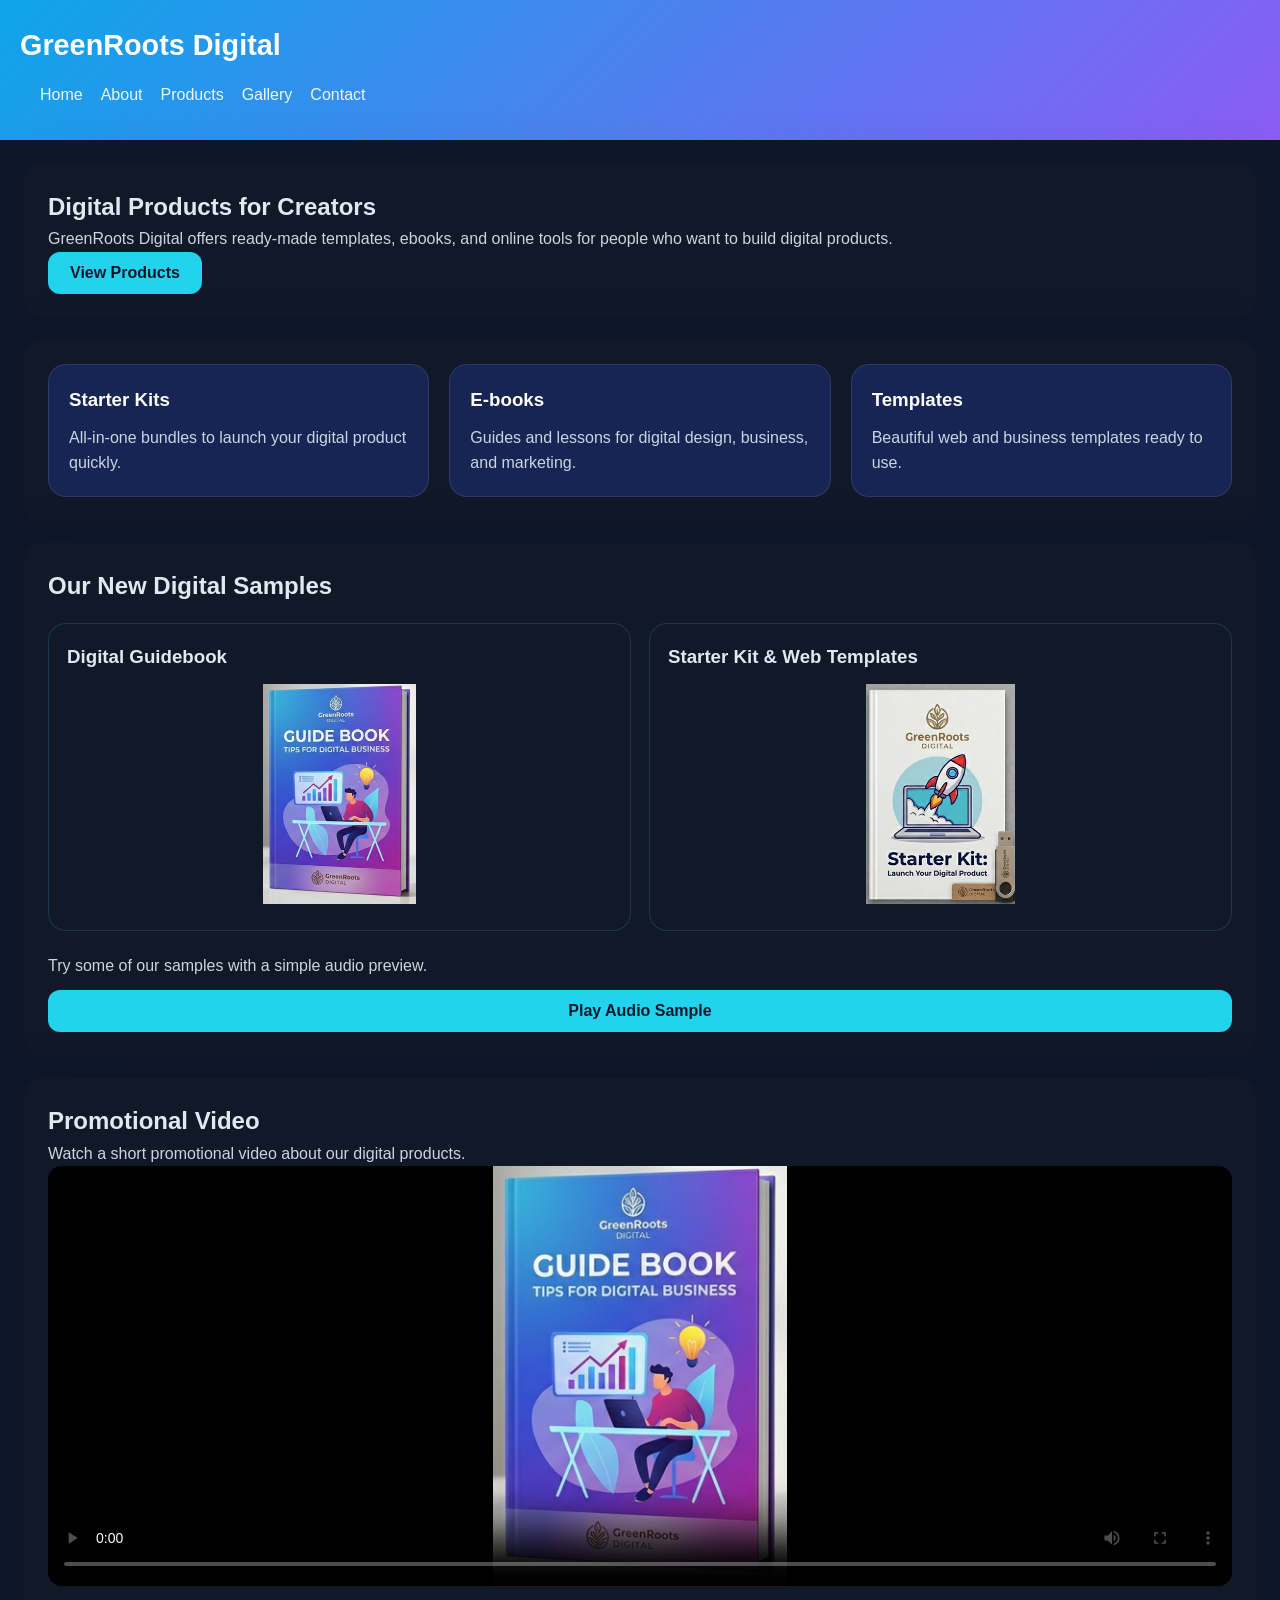
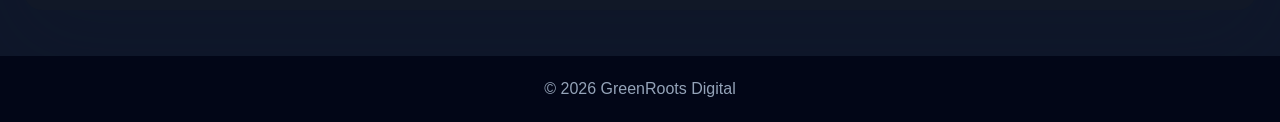
<file: html/index.html>
<!DOCTYPE html>
<html lang="en">
<head>
    <meta charset="UTF-8">
    <meta name="viewport" content="width=device-width, initial-scale=1.0">
    <title>GreenRoots Digital</title>
    <link rel="stylesheet" href="../css/style.css">
</head>
<body>

<header>
    <div class="logo">GreenRoots Digital</div>
    <nav>
        <ul>
            <li><a href="index.html">Home</a></li>
            <li><a href="about.html">About</a></li>
            <li><a href="services.html">Products</a></li>
            <li><a href="gallery.html">Gallery</a></li>
            <li><a href="contact.html">Contact</a></li>
        </ul>
    </nav>
</header>

<main>
    <section class="section">
        <h1>Digital Products for Creators</h1>
        <p>GreenRoots Digital offers ready-made templates, ebooks, and online tools for people who want to build digital products.</p>
        <button onclick="location.href='services.html'">View Products</button>
    </section>

    <section class="section cards">
        <div class="card">
            <h3>Starter Kits</h3>
            <p>All-in-one bundles to launch your digital product quickly.</p>
        </div>
        <div class="card">
            <h3>E-books</h3>
            <p>Guides and lessons for digital design, business, and marketing.</p>
        </div>
        <div class="card">
            <h3>Templates</h3>
            <p>Beautiful web and business templates ready to use.</p>
        </div>
    </section>

    <section class="section media-section">
        <h2>Our New Digital Samples</h2>
        <div class="media-grid">
            <div class="media-card">
                <h3>Digital Guidebook</h3>
                <img src="../images/ebook-guide.png" alt="Ebook Guide: Digital Business Tips">
            </div>
            <div class="media-card">
                <h3>Starter Kit & Web Templates</h3>
                <img src="../images/starter-kit.png" alt="Starter Kit and Web Templates">
            </div>
        </div>
        <div class="media-audio">
            <p>Try some of our samples with a simple audio preview.</p>
            <button id="playAudioBtn" type="button">Play Audio Sample</button>
        </div>
    </section>
        <section class="section site-video">
            <h2>Promotional Video</h2>
            <p>Watch a short promotional video about our digital products.</p>
            <video controls poster="../images/ebook-guide.png">
                <source src="../videos/intro.mp4" type="video/mp4">
                Your browser does not support the video tag.
            </video>
        </section>
    </main>
<footer> 
    <p>© <span class="year"></span> GreenRoots Digital</p>
</footer>

<script src="../js/script.js"></script>
</body>
</html>
</file>
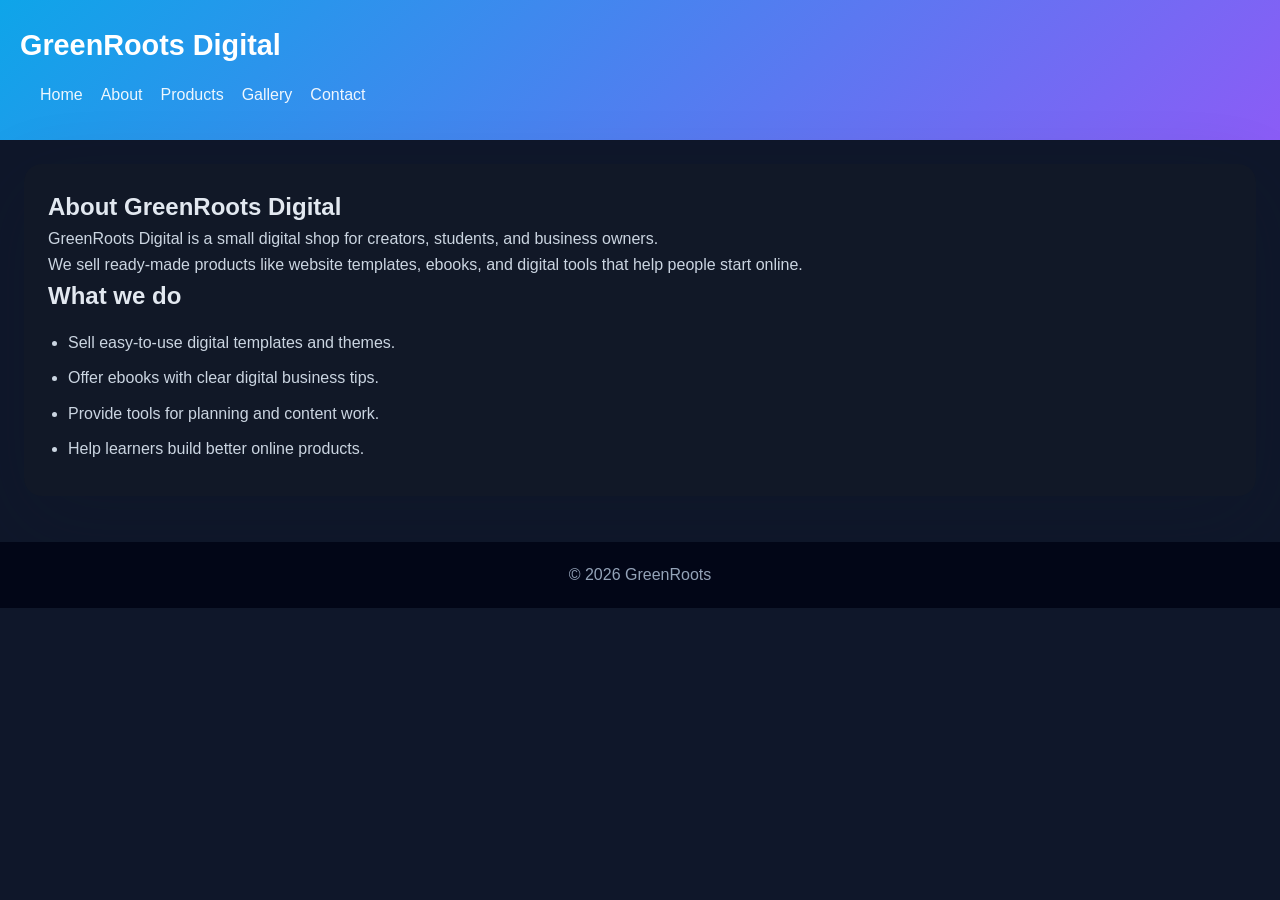
<file: html/about.html>
<!DOCTYPE html>
<html lang="en">
<head>
    <meta charset="UTF-8">
    <meta name="viewport" content="width=device-width, initial-scale=1.0">
    <title>About GreenRoots Digital</title>
    <link rel="stylesheet" href="../css/style.css">
</head>
<body>

<header>
    <div class="logo">GreenRoots Digital</div>
    <nav>
        <ul>
            <li><a href="index.html">Home</a></li>
            <li><a href="about.html">About</a></li>
            <li><a href="services.html">Products</a></li>
            <li><a href="gallery.html">Gallery</a></li>
            <li><a href="contact.html">Contact</a></li>
        </ul>
    </nav>
</header>

<main>
    <section class="section">
        <h1>About GreenRoots Digital</h1>
        <p>GreenRoots Digital is a small digital shop for creators, students, and business owners.</p>
        <p>We sell ready-made products like website templates, ebooks, and digital tools that help people start online.</p>
        <h2>What we do</h2>
        <ul>
            <li>Sell easy-to-use digital templates and themes.</li>
            <li>Offer ebooks with clear digital business tips.</li>
            <li>Provide tools for planning and content work.</li>
            <li>Help learners build better online products.</li>
        </ul>
    </section>
</main>

<footer>
    <p>© <span class="year"></span> GreenRoots</p>
</footer>

<script src="../js/script.js"></script>
</body>
</html>
</file>
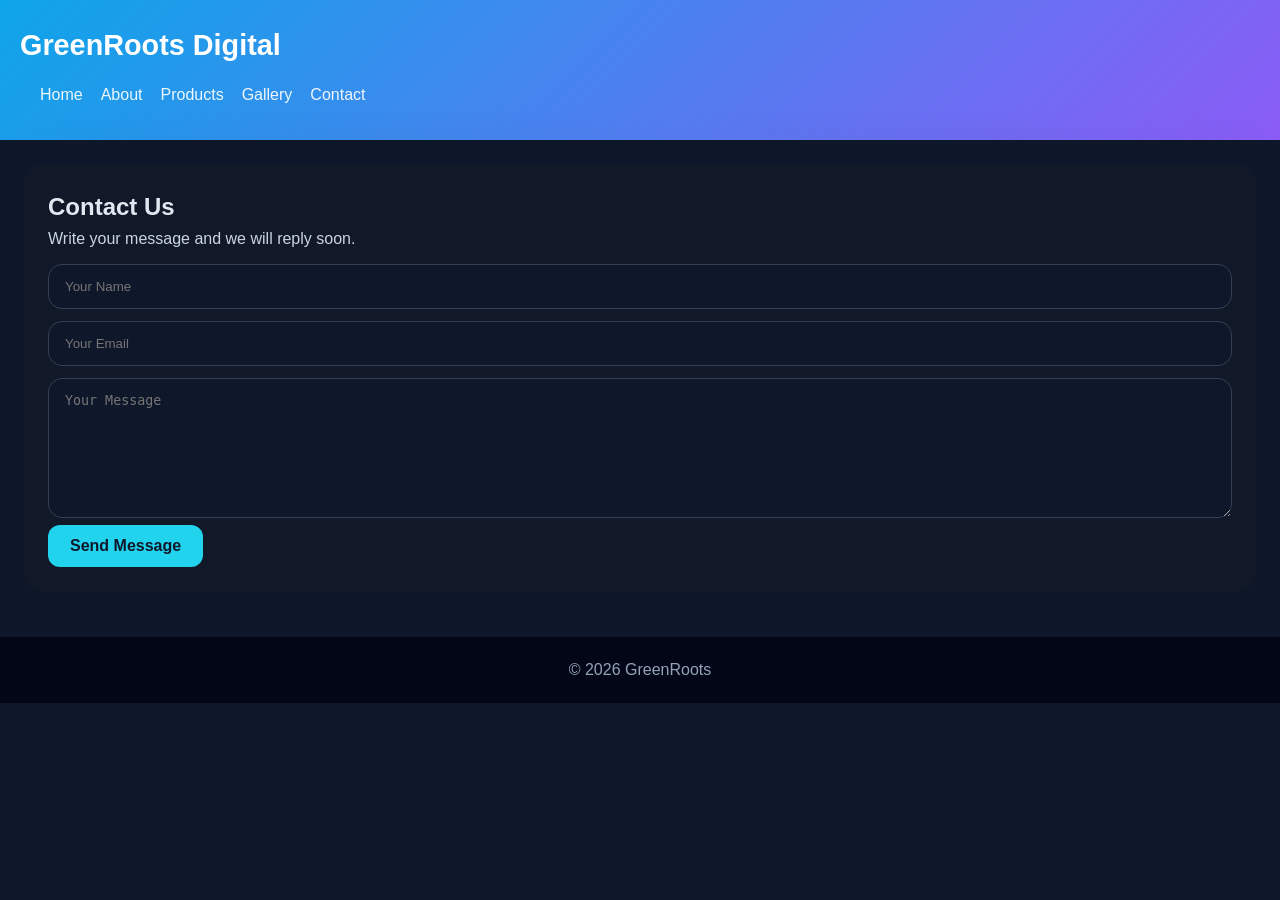
<file: html/contact.html>
<!DOCTYPE html>
<html lang="en">
<head>
    <meta charset="UTF-8">
    <meta name="viewport" content="width=device-width, initial-scale=1.0">
    <title>Contact | GreenRoots Digital</title>
    <link rel="stylesheet" href="../css/style.css">
</head>
<body>

<header>
    <div class="logo">GreenRoots Digital</div>
    <nav>
        <ul>
            <li><a href="index.html">Home</a></li>
            <li><a href="about.html">About</a></li>
            <li><a href="services.html">Products</a></li>
            <li><a href="gallery.html">Gallery</a></li>
            <li><a href="contact.html">Contact</a></li>
        </ul>
    </nav>
</header>

<main>
    <section class="section">
        <h1>Contact Us</h1>
        <p>Write your message and we will reply soon.</p>
        <form>
            <input type="text" placeholder="Your Name" required>
            <input type="email" placeholder="Your Email" required>
            <textarea placeholder="Your Message" required></textarea>
            <button type="submit">Send Message</button>
        </form>
    </section>
</main>

<footer>
    <p>© <span class="year"></span> GreenRoots</p>
</footer>

<script src="../js/script.js"></script>
</body>
</html>
</file>
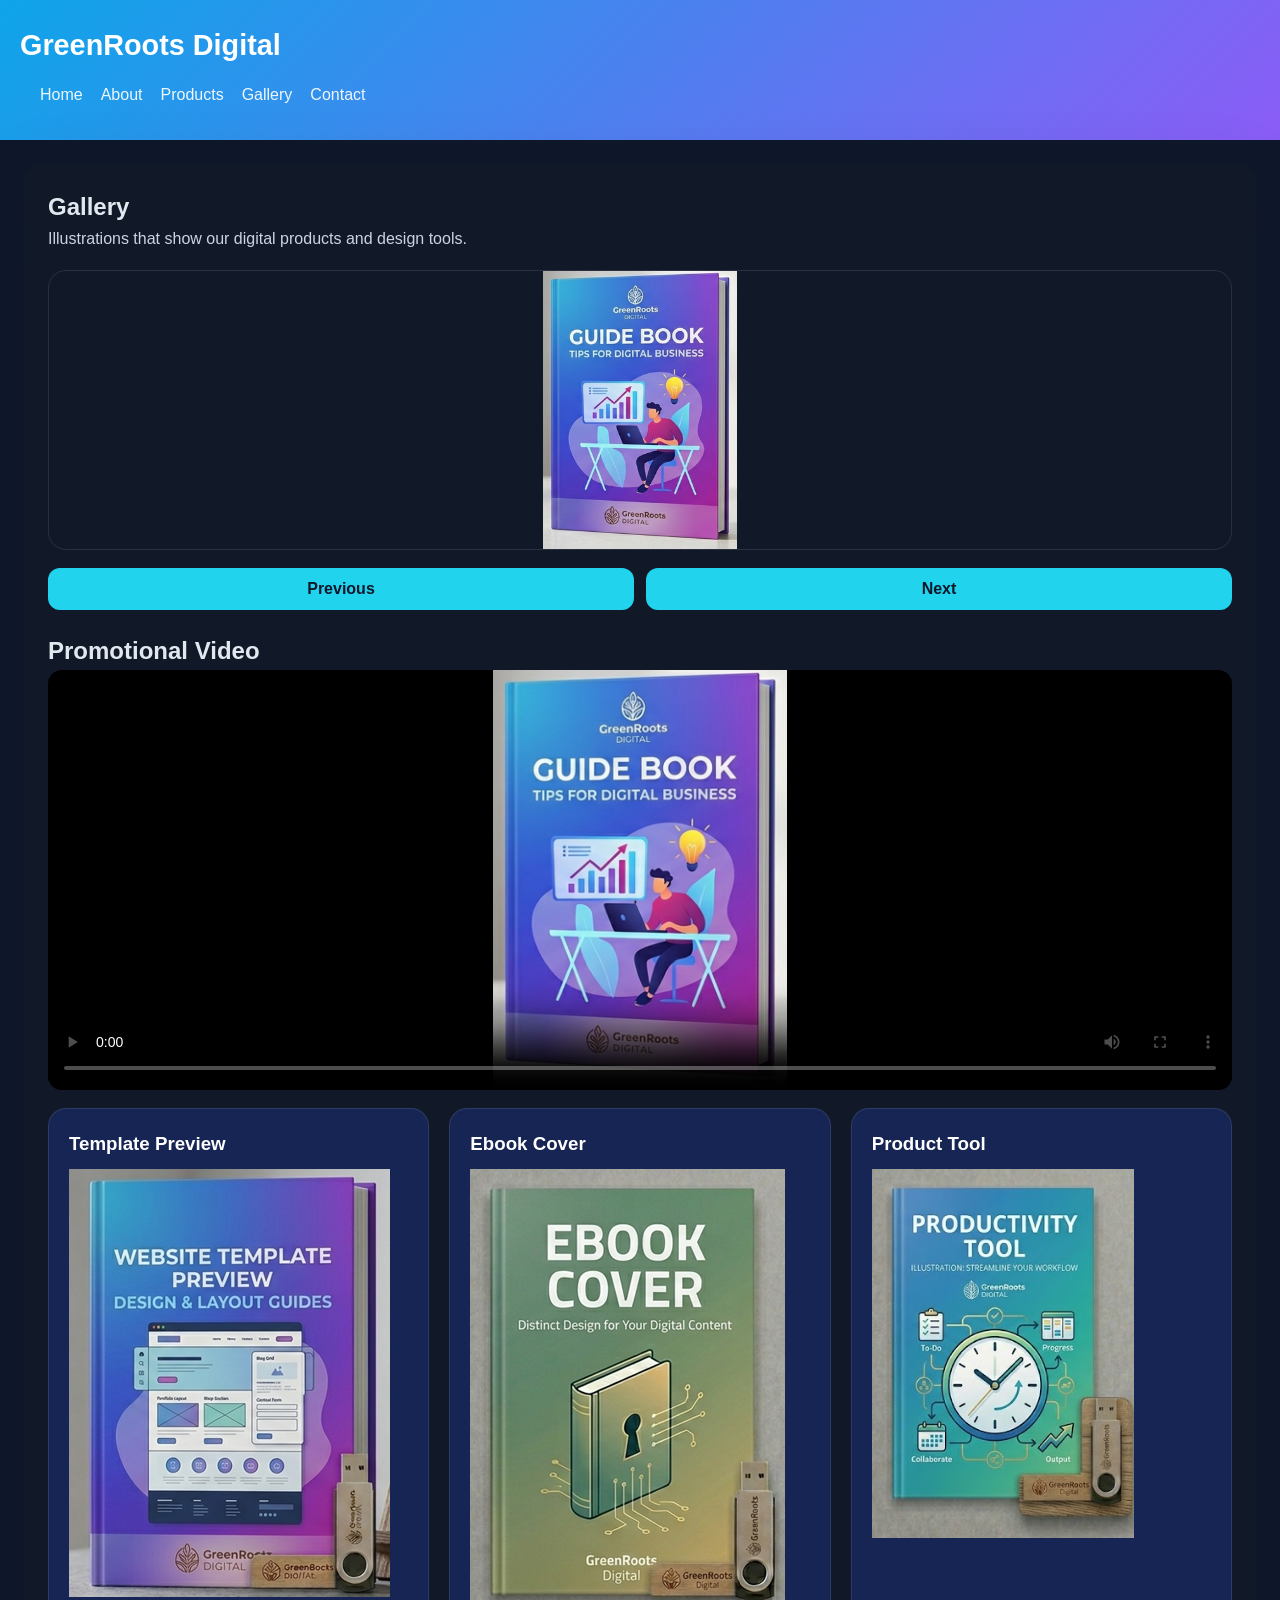
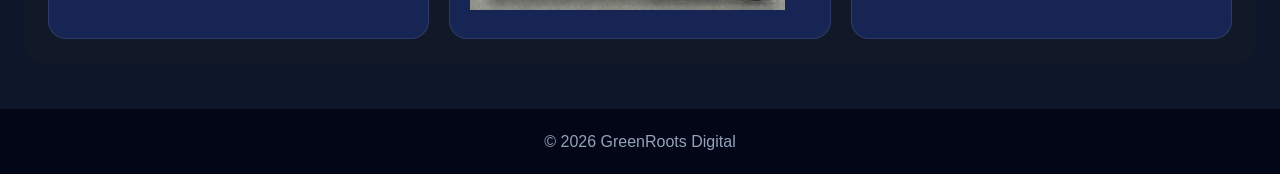
<file: html/gallery.html>
<!DOCTYPE html>
<html lang="en">
<head>
    <meta charset="UTF-8">
    <meta name="viewport" content="width=device-width, initial-scale=1.0">
    <title>Gallery | GreenRoots Digital</title>
    <link rel="stylesheet" href="../css/style.css">
</head>
<body>

<header>
    <div class="logo">GreenRoots Digital</div>
    <nav>
        <ul>
            <li><a href="index.html">Home</a></li>
            <li><a href="about.html">About</a></li>
            <li><a href="services.html">Products</a></li>
            <li><a href="gallery.html">Gallery</a></li>
            <li><a href="contact.html">Contact</a></li>
        </ul>
    </nav>
</header>

<main>
    <section class="section">
        <h1>Gallery</h1>
        <p>Illustrations that show our digital products and design tools.</p>
        <div class="media-showcase">
            <img id="previewImage" src="../images/community.png" alt="Product preview" />
            <div class="preview-controls">
                <button id="prevImageBtn" type="button">Previous</button>
                <button id="nextImageBtn" type="button">Next</button>
            </div>
        </div>
        <div class="site-video">
            <h2>Promotional Video</h2>
            <video controls poster="../images/ebook-guide.png">
                <source src="../videos/intro.mp4" type="video/mp4">
                Your browser does not support the video tag.
            </video>
        </div>
        <div class="cards">
            <div class="card">
                <h3>Template Preview</h3>
                <img src="../images/community.png" alt="Website template preview">
            </div>
            <div class="card">
                <h3>Ebook Cover</h3>
                <img src="../images/project.png" alt="Digital ebook cover">
            </div>
            <div class="card">
                <h3>Product Tool</h3>
                <img src="../images/volunteer.png" alt="Productivity tool illustration">
            </div>
        </div>
    </section>
</main>

<footer>
    <p>© <span class="year"></span> GreenRoots Digital</p>
</footer>

<script src="../js/script.js"></script>
</body>
</html>
</file>
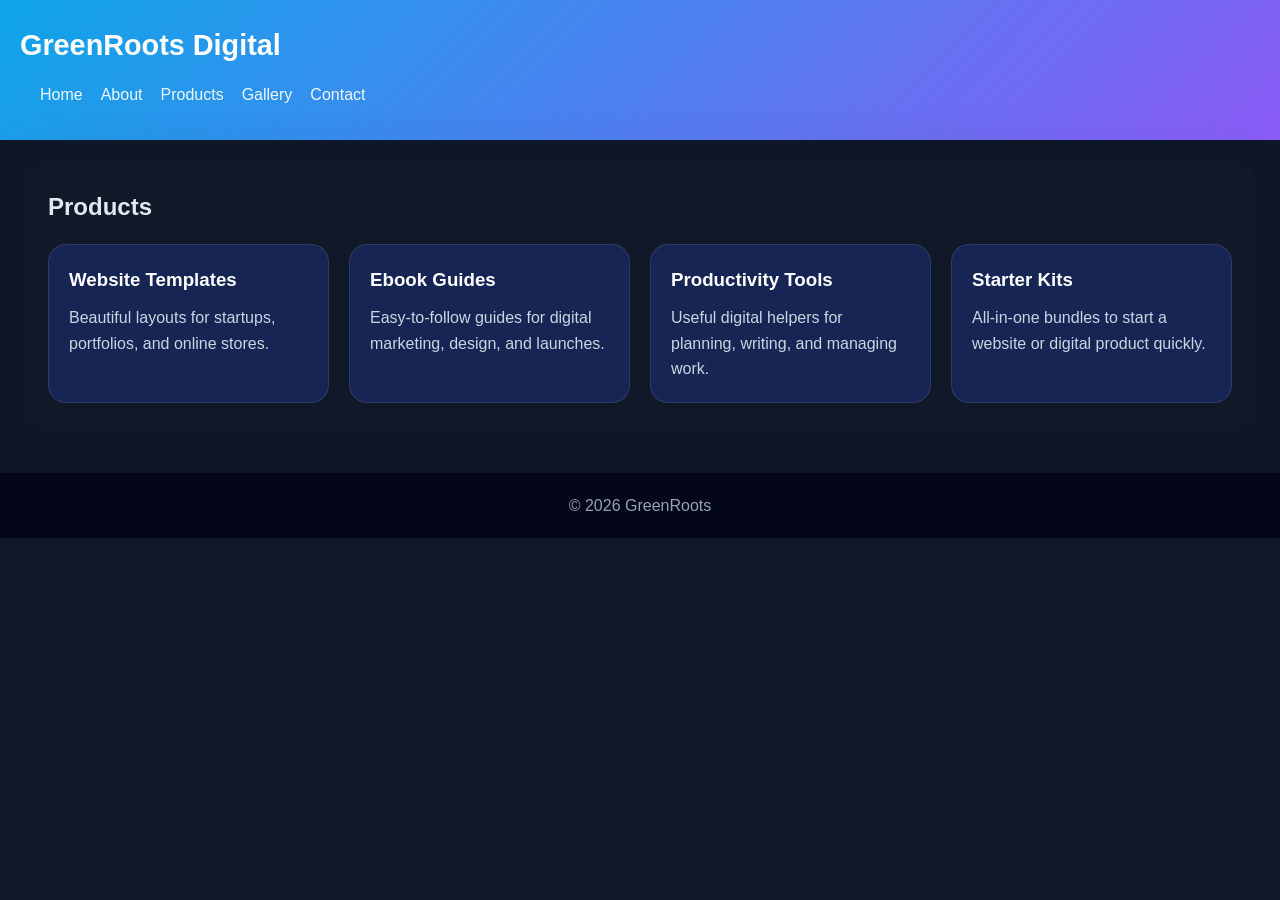
<file: html/services.html>
<!DOCTYPE html>
<html lang="en">
<head>
    <meta charset="UTF-8">
    <meta name="viewport" content="width=device-width, initial-scale=1.0">
    <title>Products | GreenRoots Digital</title>
    <link rel="stylesheet" href="../css/style.css">
</head>
<body>

<header>
    <div class="logo">GreenRoots Digital</div>
    <nav>
        <ul>
            <li><a href="index.html">Home</a></li>
            <li><a href="about.html">About</a></li>
            <li><a href="services.html">Products</a></li>
            <li><a href="gallery.html">Gallery</a></li>
            <li><a href="contact.html">Contact</a></li>
        </ul>
    </nav>
</header>

<main>
    <section class="section">
        <h1>Products</h1>
        <div class="cards">
            <div class="card">
                <h3>Website Templates</h3>
                <p>Beautiful layouts for startups, portfolios, and online stores.</p>
            </div>
            <div class="card">
                <h3>Ebook Guides</h3>
                <p>Easy-to-follow guides for digital marketing, design, and launches.</p>
            </div>
            <div class="card">
                <h3>Productivity Tools</h3>
                <p>Useful digital helpers for planning, writing, and managing work.</p>
            </div>
            <div class="card">
                <h3>Starter Kits</h3>
                <p>All-in-one bundles to start a website or digital product quickly.</p>
            </div>
        </div>
    </section>
</main>

<footer>
    <p>© <span class="year"></span> GreenRoots</p>
</footer>

<script src="../js/script.js"></script>
</body>
</html>
</file>
<file: css/style.css>
* {
    box-sizing: border-box;
    margin: 0;
    padding: 0;
}

body {
    font-family: 'Segoe UI', Tahoma, Geneva, Verdana, sans-serif;
    background-color: #0f172a;
    color: #e2e8f0;
    line-height: 1.6;
}

header {
    background: linear-gradient(135deg, #0ea5e9 0%, #8b5cf6 100%);
    color: white;
    padding: 22px 20px;
}

header .logo {
    font-size: 1.8rem;
    font-weight: 700;
}

nav ul {
    list-style: none;
    display: flex;
    gap: 18px;
    flex-wrap: wrap;
    margin-top: 14px;
}

nav a {
    color: rgba(255, 255, 255, 0.92);
    text-decoration: none;
    font-size: 1rem;
}

main {
    padding: 24px;
}

.section {
    background-color: #111827;
    border-radius: 18px;
    padding: 24px;
    box-shadow: 0 24px 80px rgba(15, 23, 42, 0.2);
    margin-bottom: 22px;
}

.section h1,
.section h2,
.section h3 {
    color: #e2e8f0;
}

.section p,
.section li {
    color: #cbd5e1;
}

.cards {
    display: flex;
    flex-wrap: wrap;
    gap: 20px;
    margin-top: 18px;
}

.card {
    background-color: #172554;
    border: 1px solid rgba(148, 163, 184, 0.18);
    border-radius: 18px;
    padding: 20px;
    flex: 1 1 240px;
    min-width: 240px;
}

.card h3 {
    margin-bottom: 10px;
    color: #ffffff;
}

button {
    background-color: #22d3ee;
    color: #0f172a;
    border: none;
    padding: 12px 22px;
    border-radius: 12px;
    cursor: pointer;
    font-size: 1rem;
    font-weight: 700;
    transition: transform 0.2s ease, background-color 0.2s ease;
}

button:hover {
    background-color: #38bdf8;
    transform: translateY(-2px);
}

.media-grid {
    display: grid;
    grid-template-columns: repeat(2, minmax(0, 1fr));
    gap: 18px;
    margin-top: 18px;
}

.media-card {
    background-color: #111827;
    border: 1px solid rgba(56, 189, 248, 0.2);
    border-radius: 18px;
    padding: 18px;
}

.media-card img {
    width: 100%;
    max-height: 220px;
    object-fit: contain;
    border-radius: 16px;
    margin-top: 12px;
}

.media-audio {
    margin-top: 22px;
    display: flex;
    flex-direction: column;
    gap: 12px;
}

.media-showcase {
    display: grid;
    gap: 18px;
    margin-top: 18px;
}

.media-showcase img {
    width: 100%;
    max-height: 280px;
    object-fit: contain;
    border-radius: 18px;
    border: 1px solid rgba(148, 163, 184, 0.18);
}

/* Video section styles */
.site-video {
    margin-top: 22px;
}

.site-video video {
    width: 100%;
    max-height: 420px;
    border-radius: 14px;
    background-color: #000;
    display: block;
}

.preview-controls {
    display: flex;
    gap: 12px;
    flex-wrap: wrap;
}

.preview-controls button {
    flex: 1 1 150px;
}

input,
textarea {
    width: 100%;
    padding: 14px 16px;
    border: 1px solid #334155;
    border-radius: 14px;
    background-color: #0f172a;
    color: #e2e8f0;
    margin-top: 12px;
}

input:focus,
textarea:focus {
    outline: 2px solid #38bdf8;
}

textarea {
    min-height: 140px;
}

footer {
    text-align: center;
    padding: 20px 20px;
    background-color: #020617;
    color: #94a3b8;
}

ul {
    margin-top: 14px;
    padding-left: 20px;
}

li {
    margin-bottom: 10px;
}

@media (max-width: 720px) {
    nav ul {
        flex-direction: column;
    }

    .cards {
        flex-direction: column;
    }
}
</file>
